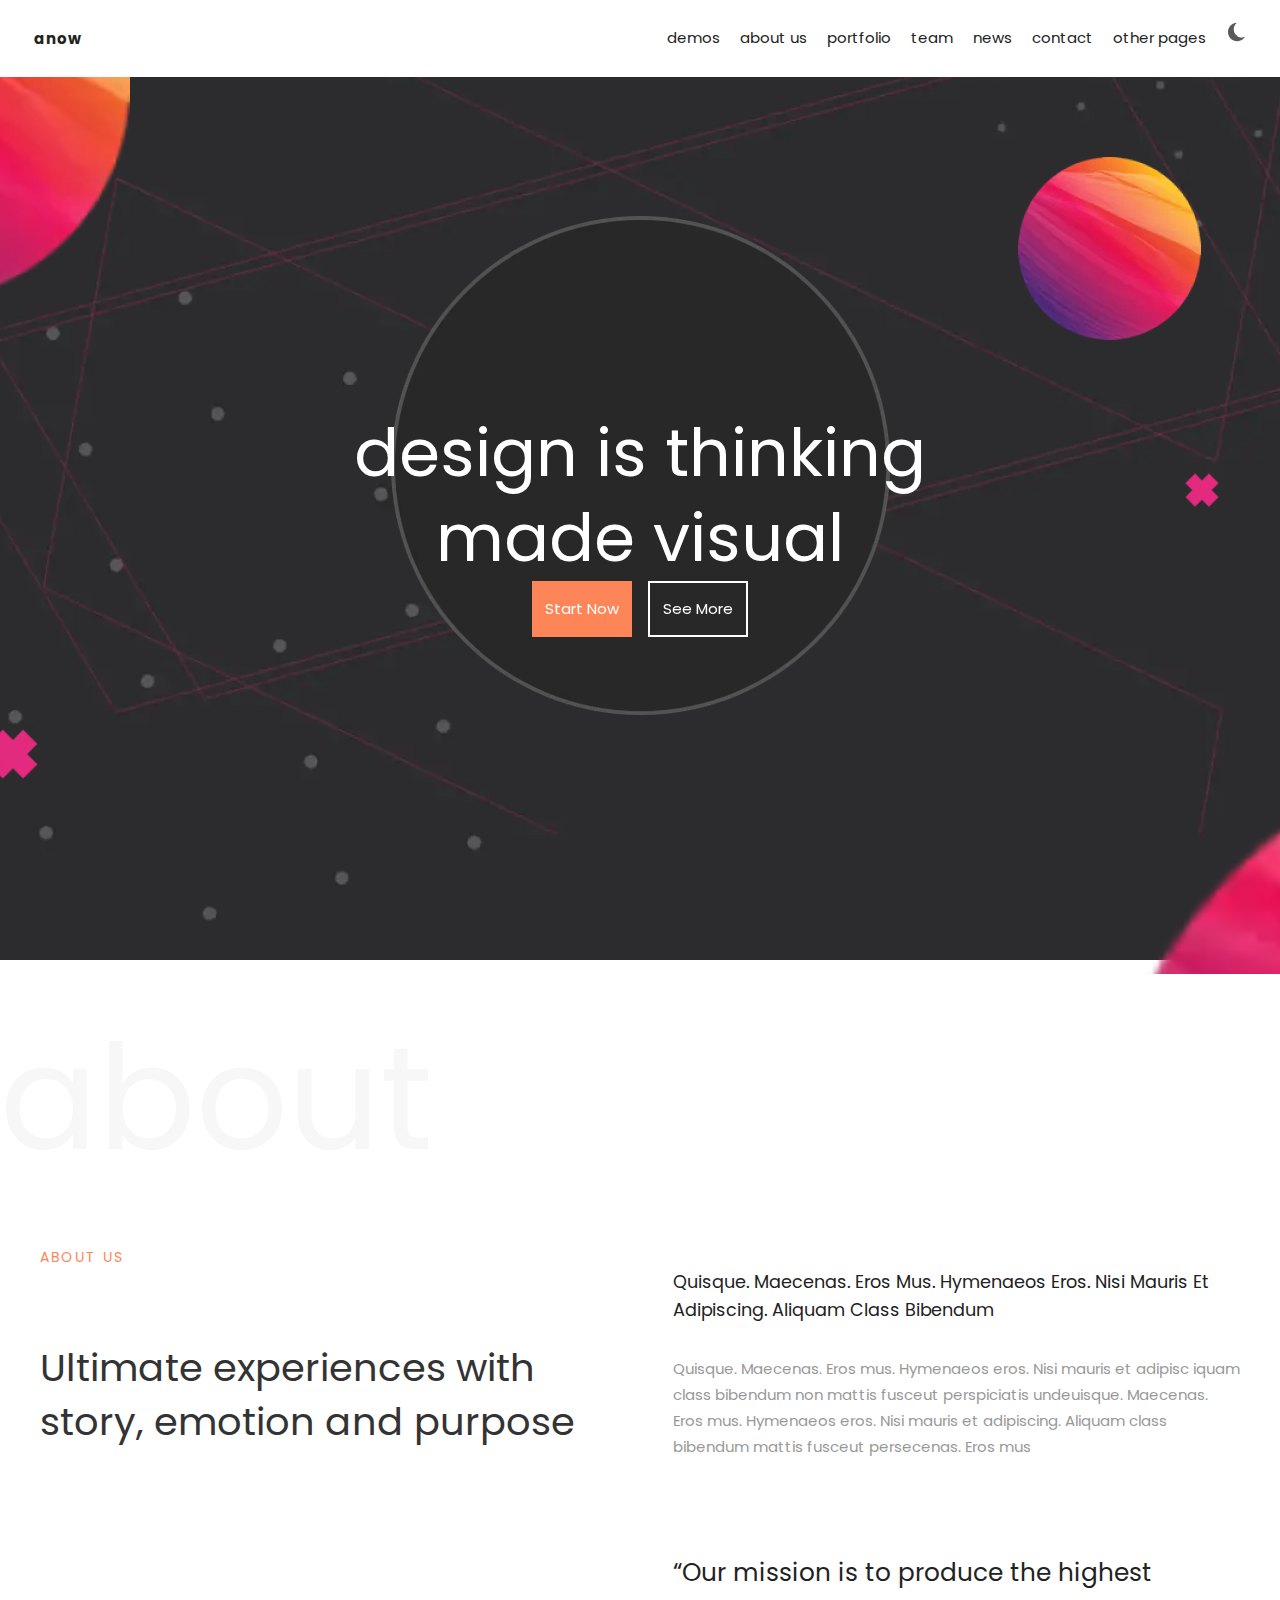
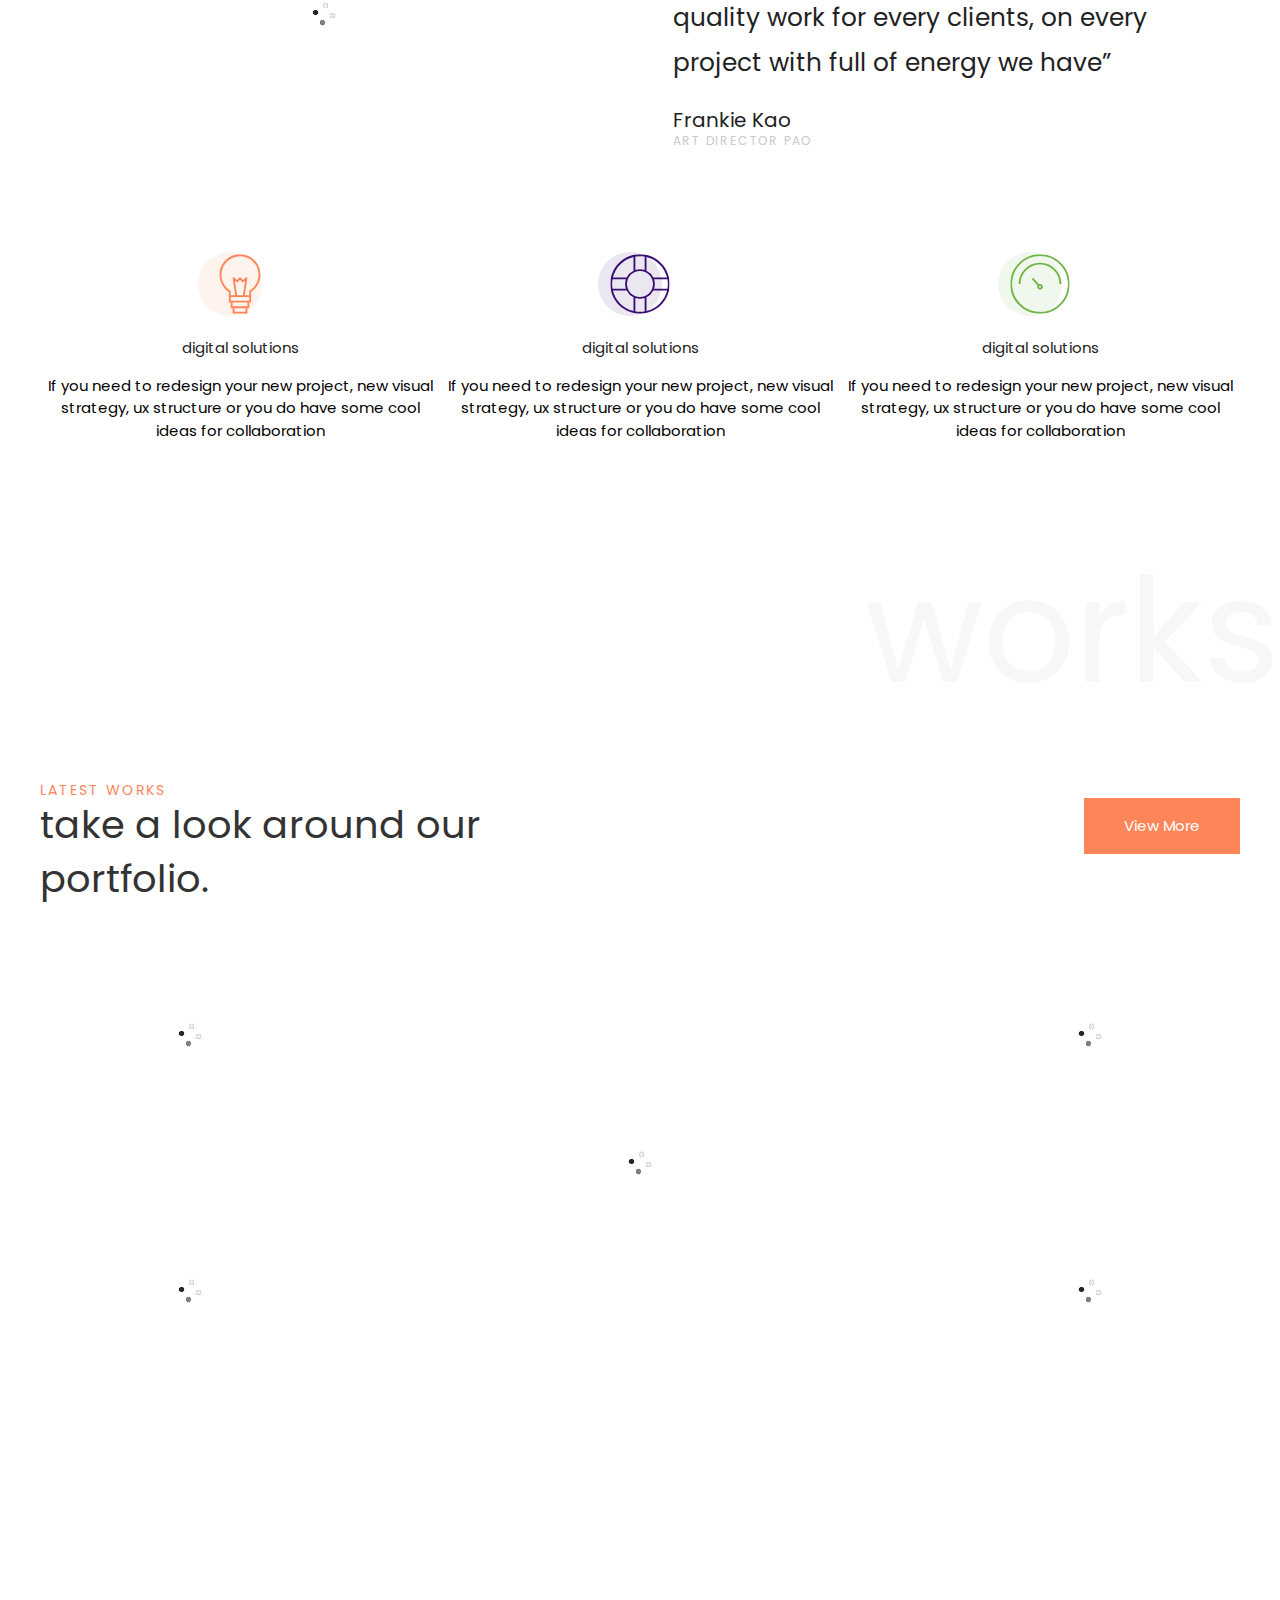
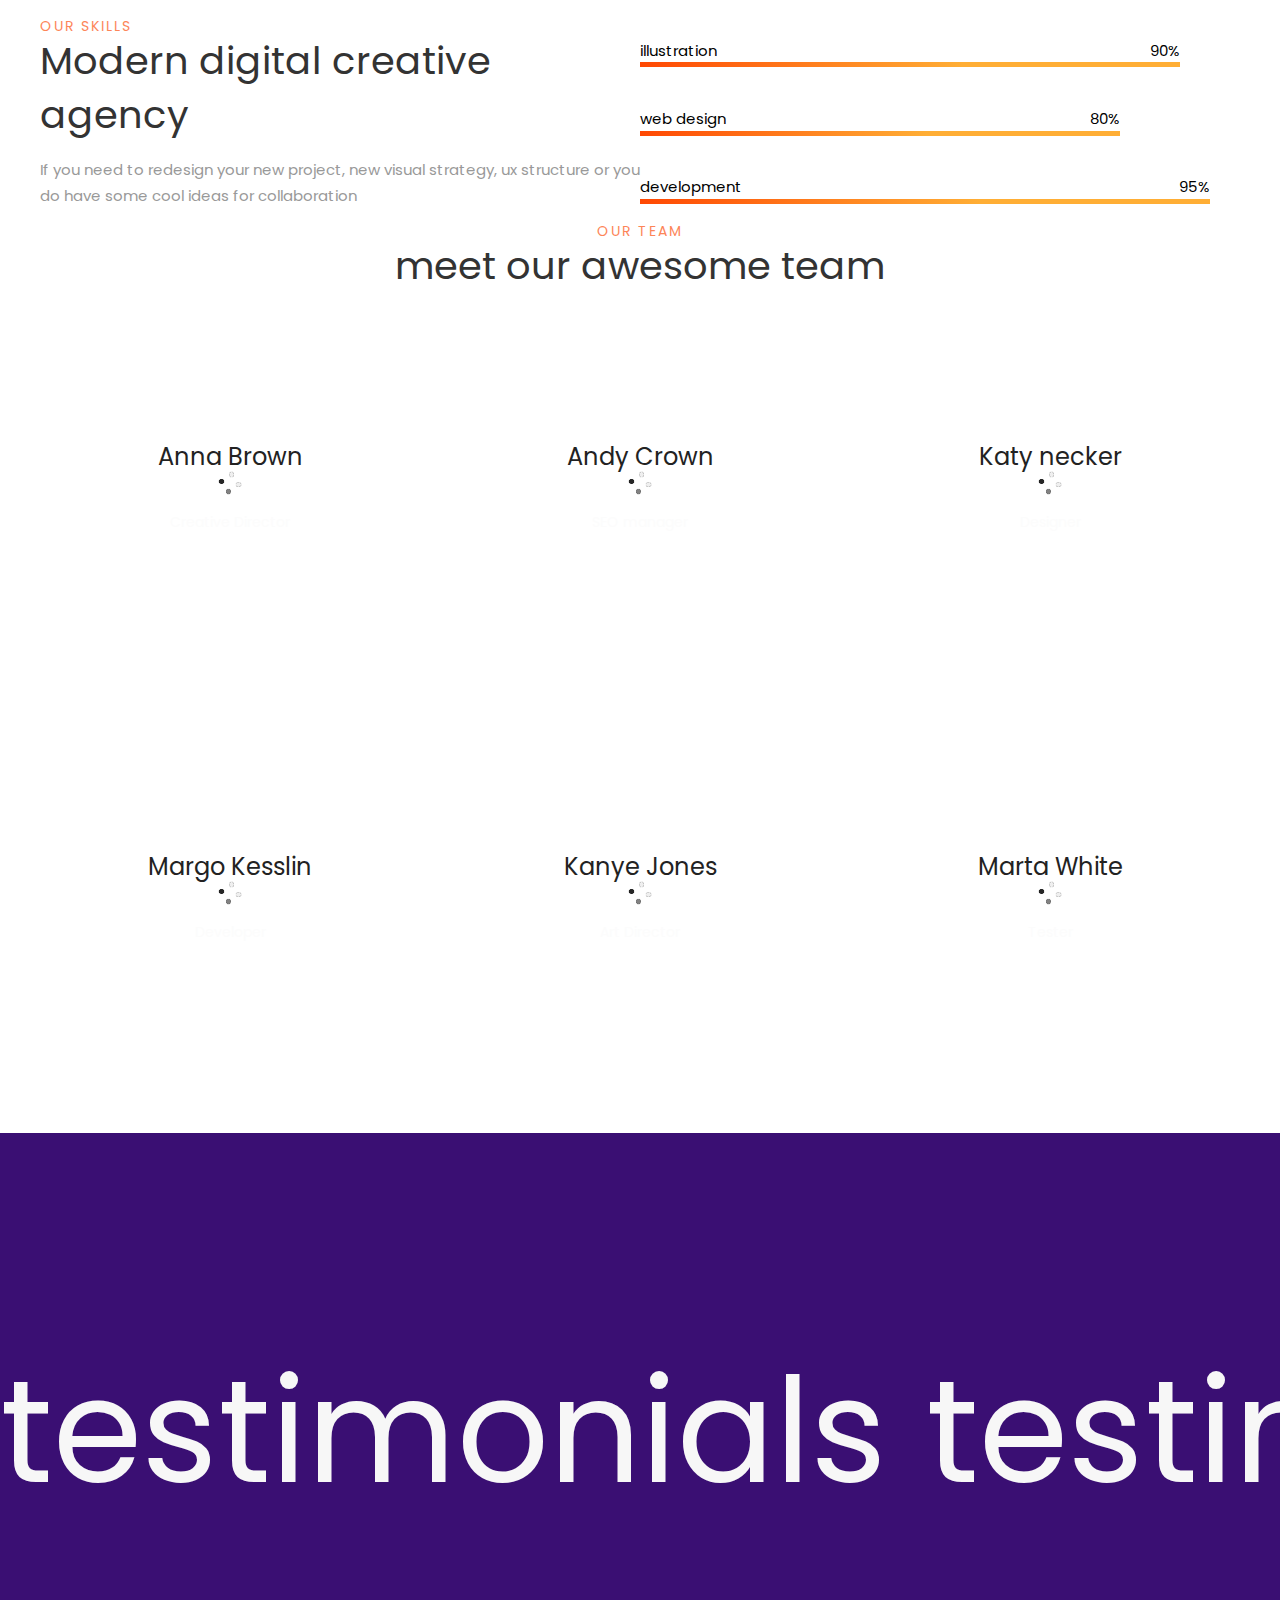
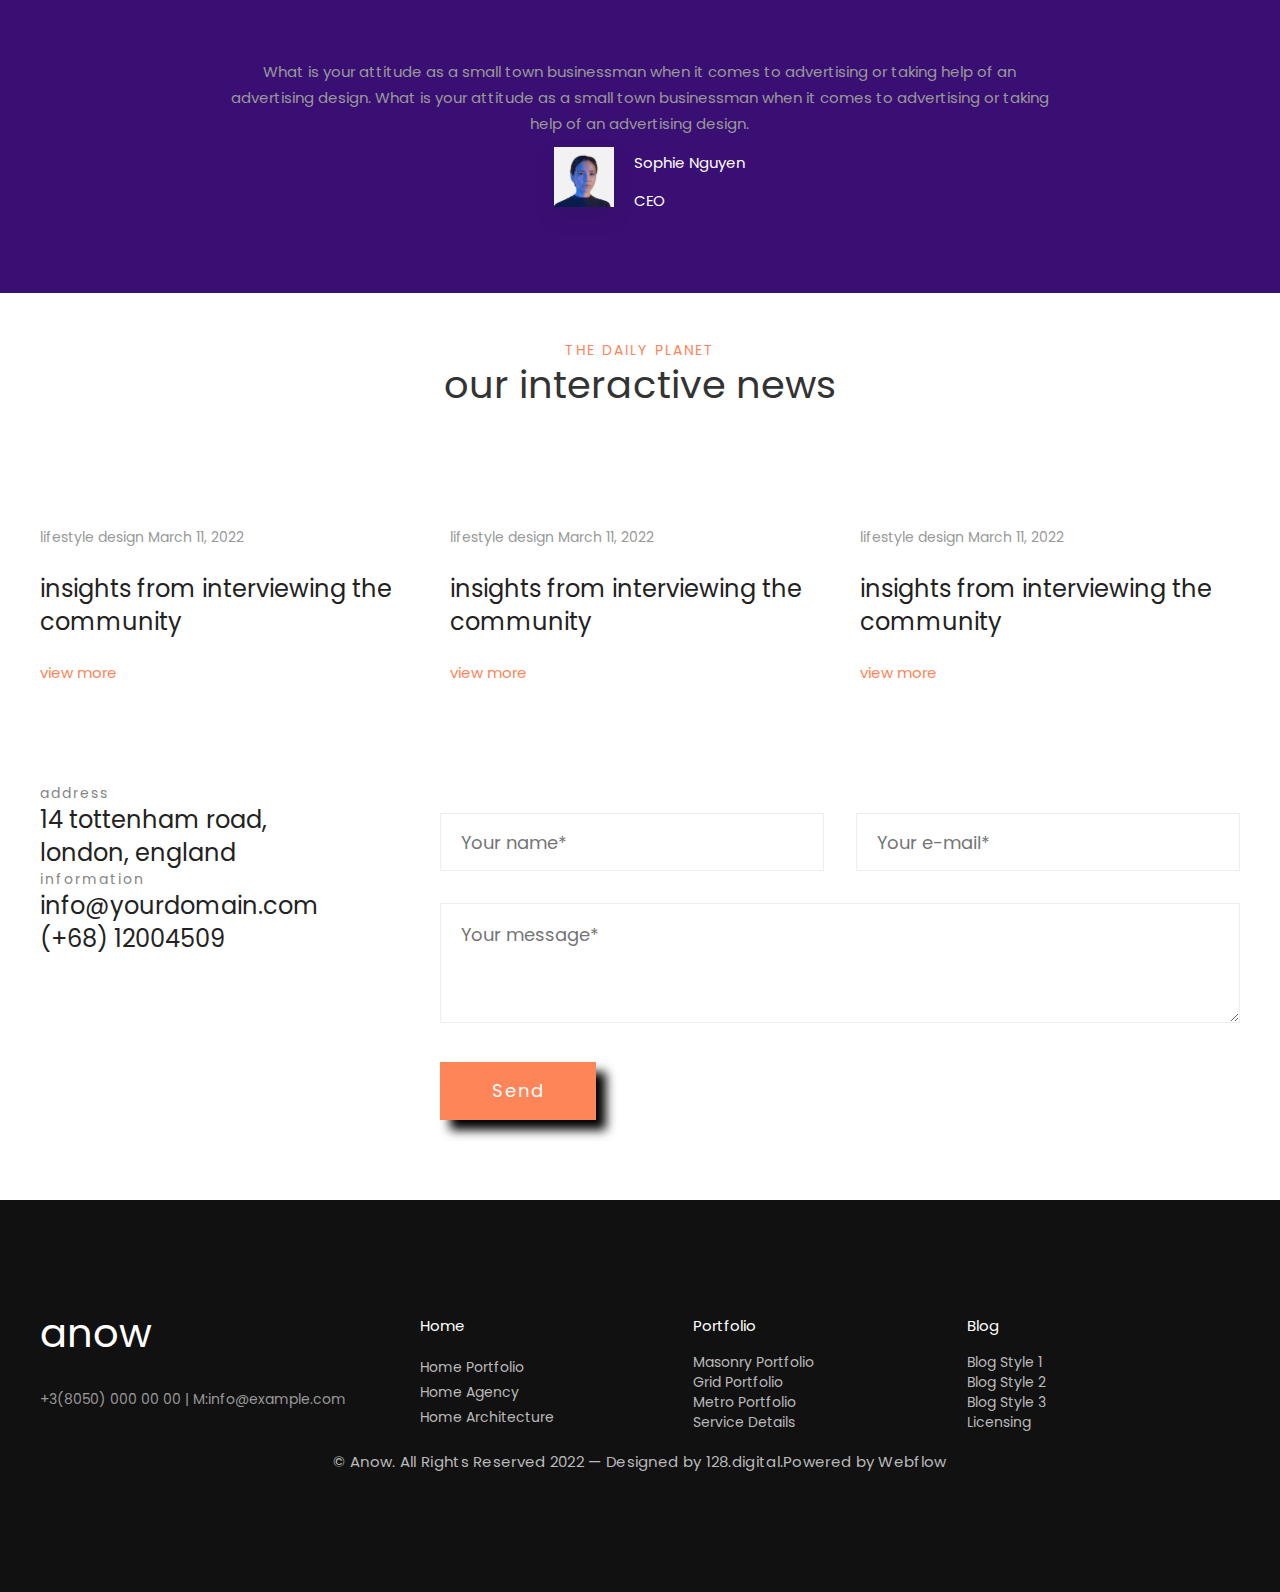
<file: index.html>
<!DOCTYPE html><!--[if IE 8]>
<html lang="en" class="lt-ie9">
<![endif]-->
<!--[if gt IE 8]><!-->
<html lang="en">
<!--<![endif]-->
<head>
  <meta charset="UTF-8">
  <meta http-equiv="X-UA-Compatible" content="IE=edge">
  <meta name="viewport" content="width=device-width, initial-scale=1.0">
  <meta name="theme-color" content="#e5e5e5">
  <meta name="description" content="Anow description here.">
  <link rel="apple-touch-icon" sizes="180x180" href="img/favicon/apple-touch-icon.png">
  <link rel="icon" type="image/png" sizes="48x48" href="favicon.ico">
  <link rel="manifest" href="site.webmanifest">
  <link rel="stylesheet" href="css/style.min.css?_v=20220826082310">
  <style type="text/css">.header{position:absolute;top:0;left:0;width:100%;z-index:10;background-color:#fff;color:#222}.header__container{max-width:1440px;margin:0 auto;display:flex;padding:0 34px;align-items:center;justify-content:space-between;min-height:74px}.header__logo{font-family:Poppins;font-size:28px;font-weight:700;line-height:45px;letter-spacing:1.1000000238px;text-align:left;height:45px;width:86px;left:86px;top:6px;border-radius:nullpx;color:#222}.header--fixed{position:fixed;top:0;right:0;left:0;width:100%;-webkit-animation:fade .3s;animation:fade .3s}@-webkit-keyframes fade{from{transform:translateY(-100%)}to{transform:translateY(0)}}@keyframes fade{from{transform:translateY(-100%)}to{transform:translateY(0)}}.menu__icon{display:none}.menu__list>li{position:relative;margin:0 0 0 20px}.menu__link{color:inherit;font-size:15px}.menu__link:hover{text-decoration:none}.menu__sub-list{position:absolute;top:100%;right:0;background-color:#fff;padding:15px;min-width:200px}.menu__sub-list li{margin:0 0 10px 0}.menu__sub-list li:last-child{margin:0}.menu__sub-link{color:#222}.menu__sub-link:hover{text-decoration:underline}.menu__arrow{display:none}body._pc .menu__list>li:hover .menu__sub-list{opacity:1;visibility:visible;transform:translate(0,0);pointer-events:all}body._touch .menu__list>li{display:flex;align-items:center}body._touch .menu__link{flex:1 1 auto}body._touch .menu__arrow{display:block;width:0;height:0;margin:0 0 0 5px;transition:transform .3s ease 0s;border-left:5px solid transparent;border-right:5px solid transparent;border-top:10px solid #222}body._touch .menu__list>li._active .menu__sub-list{opacity:1;visibility:visible;transform:translate(0,0);pointer-events:all}body._touch .menu__list>li._active .menu__arrow{transform:rotate(-180deg)}.parallax{position:fixed;width:100%;height:100%;top:0;left:0}.parallax__container{display:flex;flex-direction:column;justify-content:center;align-items:center;position:absolute;top:74px;z-index:2;width:100%;height:100%}.parallax__title{font-family:Poppins;font-weight:400;line-height:85px;letter-spacing:0;text-align:center;color:#fff}.parallax__buttons{display:flex;justify-content:space-around;align-items:center}.parallax__buttons button{width:100px}.parallax__buttons button:last-child{margin-left:1rem}.parallax__list{position:absolute;top:0;left:0;width:100%;height:100%}.parallax__list li{position:absolute;top:0;left:0;width:100%;height:100%}.parallax__bg{position:absolute;top:-5%;left:-5%;width:110%;height:110%;background:url(img/hero/image.webp) 50% 100%/cover no-repeat}.parallax__planet{position:absolute;width:100%;height:100%}.parallax__planet-0{background:url(img/hero/image-5.webp) 50% 100%/cover no-repeat;max-height:183px;max-width:183px;left:calc(50% - 91.5px + 469.7px);top:calc(50% - 91.5px - 217px)}.parallax__planet-1{background:url(img/hero/image-5.webp) 50% 100%/cover no-repeat;max-height:433px;max-width:433px;left:calc(50% - 216.5px - 726.3px);top:calc(50% - 216.5px - 379px)}.parallax__planet-2{background:url(img/hero/image-5.webp) 50% 0/cover no-repeat;max-width:936px;max-height:583px;top:calc(50% - 291.5px + 563px);right:-748.8px}.parallax__hole-0,.parallax__hole-1{max-width:499px;max-height:499px;top:calc(50% - 249.5px);left:calc(50% - 249.5px)}.parallax__hole-0{background:url(img/hero/image-6.webp) 100% 100%/contain no-repeat}.parallax__hole-1{background:url(img/hero/image-7.webp) 100% 100%/contain no-repeat}.parallax__cross-0{background:url(img/hero/image-4.webp) top/cover no-repeat;width:34px;height:34px;left:calc(50% - 17px + 562.2px);top:calc(50% - 17px + 24.5px)}.parallax__cross-1{background:url(img/hero/image-4.webp) top/cover no-repeat;width:50px;height:50px;left:calc(50% - 25px - 626.8px);top:calc(50% - 25px + 288.5px)}@media (min-width:767px){.parallax__title{font-size:calc(35px + 35 *(100vw / 1440))}.menu__list{display:flex;align-items:center}.menu__list>li{padding:10px 0}.menu__sub-list{transform:translate(0,10px);opacity:0;visibility:hidden;pointer-events:none;transition:all .3s ease 0s}}@media (max-width:767px){.parallax__title{font-size:calc(35px + 59.5 *((100vw - 320px)/ 1440))}.menu__icon{z-index:5;display:block;position:relative;width:30px;height:18px;cursor:pointer}.menu__icon span,.menu__icon::after,.menu__icon::before{position:absolute;left:0;width:100%;height:10%;transition:all .3s ease 0s;background-color:#222}.menu__icon::after,.menu__icon::before{content:""}.menu__icon::before{top:0}.menu__icon::after{bottom:0}.menu__icon span{top:50%;transform:scale(1) translate(0,-50%)}.menu__icon._active span{top:50%;transform:scale(0) translate(0,-50%)}.menu__icon._active::before{top:50%;transform:rotate(-45deg) translate(0,-50%)}.menu__icon._active::after{bottom:50%;transform:rotate(45deg) translate(0,50%)}.menu__body{position:fixed;top:0;left:-100%;width:100%;height:100%;background-color:#fff;padding:100px 30px 30px 30px;transition:left .3s ease 0s;overflow:auto}.menu__body._active{left:0}.menu__body::before{content:"";width:100%;height:70px;top:0;left:0;background-color:#912105;z-index:2}.menu__list>li{flex-wrap:wrap;margin:0 0 30px 0}.menu__list>li:last-child{margin-bottom:0}.menu__list>li._active .menu__sub-list{display:block}.menu__link{font-size:24px}.menu__sub-list{position:relative;background-color:rgba(34,34,34,.1333333333);flex:1 1 100%;margin:20px 0 0 0;display:none}.menu__sub-link{font-size:20px;color:#000}.parallax__bg{top:0;left:0;width:100%;height:100%;background:url(img/hero/image.webp) 20% 100%/cover no-repeat}.parallax__planet-0{left:0;top:0}.parallax__planet-1{background:url(img/hero/image-5.webp) 100% 100%/contain no-repeat;top:20%;left:50%}.parallax__planet-2{display:none}.parallax__cross-0{top:auto;bottom:5%;left:10%}.parallax__cross-1{display:none}}@media (max-width:499px){.parallax__hole-0,.parallax__hole-1{left:0}}</style>
  <link rel="stylesheet" href="css/landscape.min.css?_v=20220826082310" media="(orientation: landscape)">
  <link rel="stylesheet" href="css/portrait.min.css?_v=20220826082310" media="(orientation: portrait)">
  <title>Title this page</title>
</head>
<body>
  <div class="wrapper">
    <header class="header lock-padding">
      <div class="header__container"> <a class="header__logo menu__link" href="/" aria-label="Logotype" data-goto=".page__section-0">anow</a>
        <div class="header__menu menu">
          <div class="menu__icon"><span> </span></div>
          <div class="menu__body">
            <ul class="menu__list">
              <li><a class="menu__link" href="#">demos</a></li>
              <li><a class="menu__link" href="/" data-goto=".page__section-1">about us</a></li>
              <li><a class="menu__link" href="/" data-goto=".page__section-2">portfolio</a></li>
              <li><a class="menu__link" href="/" data-goto=".page__section-2 .page__card-list">team</a></li>
              <li><a class="menu__link" href="/" data-goto=".page__section-4">news</a></li>
              <li><a class="menu__link" href="/" data-goto=".page__section-4 .page__form">contact</a></li>
              <li><a class="menu__link" href="#">other pages</a><span class="menu__arrow"></span>
                <ul class="menu__sub-list">
                  <li><a class="menu__sub-link" href="#">Page 1</a></li>
                  <li><a class="menu__sub-link" href="#">Page 2</a></li>
                  <li><a class="menu__sub-link" href="#">Page 3</a></li>
                </ul>
              </li>
              <li class="page__action"> 
                <button class="page__theme" type="button" aria-label="Change Theme"></button>
              </li>
            </ul>
          </div>
        </div>
      </div>
    </header>
    <main class="page">
      <section class="page__section page__section-0">
        <div class="parallax">
          <ul class="parallax__list">
            <li data-depth="0.10">
              <div class="parallax__bg"></div>
            </li>
            <li data-depth="0.15">
              <div class="parallax__planet parallax__planet-0"></div>
            </li>
            <li data-depth="0.30">
              <div class="parallax__planet parallax__planet-1"></div>
            </li>
            <li data-depth="0.50">
              <div class="parallax__planet parallax__planet-2"></div>
            </li>
            <li data-depth="0.10">
              <div class="parallax__planet parallax__hole-0"></div>
            </li>
            <li data-depth="0.20">
              <div class="parallax__planet parallax__hole-1"></div>
            </li>
            <li data-depth="0.50">
              <div class="parallax__planet parallax__cross-0"></div>
            </li>
            <li data-depth="0.80">
              <div class="parallax__planet parallax__cross-1"></div>
            </li>
          </ul>
        </div>
        <div class="parallax__container">
          <h1 class="parallax__title">design is thinking <br>made visual</h1>
          <div class="parallax__buttons"> 
            <button class="__btn __btn-orange" type="button">Start Now</button>
            <button class="__btn __btn-orange-outline" type="button">See More</button>
          </div>
        </div>
      </section>
      <section class="page__section page__section-1 about">
        <div class="page__container">
          <h2 class="page__title">about us</h2>
          <div class="page__sub-title">Ultimate experiences with story, emotion and purpose</div>
          <p class="page__text-black">Quisque. Maecenas. Eros mus. Hymenaeos eros. Nisi mauris et adipiscing. Aliquam class bibendum</p>
          <p class="page__text">Quisque. Maecenas. Eros mus. Hymenaeos eros. Nisi mauris et adipisc iquam class bibendum non mattis fusceut perspiciatis undeuisque. Maecenas. Eros mus. Hymenaeos eros. Nisi mauris et adipiscing. Aliquam class bibendum mattis fusceut persecenas. Eros mus</p>
          <div class="page__image"> 
            <picture> 
              <source data-srcset="img/corridor.webp" srcset="img/1x1.png" type="image/webp"><img data-src="img/corridor.png" src="img/1x1.png" alt="corridor" width="600" height="441">
            </picture>
          </div>
          <p class="page__text-big">“Our mission is to produce the highest quality work for every clients, on every project with full of energy we have”</p>
          <div class="page__signature"><span>Frankie Kao</span><span>ART DIRECTOR PAO</span></div>
          <div class="page__card-Icons">
            <div class="page__card">
              <div class="page__card-header"><img class="svg-lamp-dims svg-lamp-dims" src="img/icons/icons_content.svg#lamp" alt="lamp"></div>
              <div class="page__card-body"> 
                <p class="page__card-title">digital solutions</p>
                <p class="page__card-text">If you need to redesign your new project, new visual strategy, ux structure or you do have some cool ideas for collaboration</p>
              </div>
            </div>
            <div class="page__card">
              <div class="page__card-header"><img class="svg-lamp-dims svg-hole-dims" src="img/icons/icons_content.svg#hole" alt="hole"></div>
              <div class="page__card-body"> 
                <p class="page__card-title">digital solutions</p>
                <p class="page__card-text">If you need to redesign your new project, new visual strategy, ux structure or you do have some cool ideas for collaboration</p>
              </div>
            </div>
            <div class="page__card">
              <div class="page__card-header"><img class="svg-lamp-dims svg-speed-dims" src="img/icons/icons_content.svg#speed" alt="speed"></div>
              <div class="page__card-body"> 
                <p class="page__card-title">digital solutions</p>
                <p class="page__card-text">If you need to redesign your new project, new visual strategy, ux structure or you do have some cool ideas for collaboration</p>
              </div>
            </div>
          </div>
        </div>
      </section>
      <section class="page__section page__section-2 works">
        <div class="page__container">
          <h2 class="page__title">latest works</h2>
          <div class="page__sub-title">take a look around our portfolio.</div>
          <div class="page__button">
            <button class="__btn __btn-orange" type="button">View More</button>
          </div>
          <div class="page__gallery">
            <div class="page__image">
              <picture> 
                <source data-srcset="img/package.webp" srcset="img/1x1.png" type="image/webp"><img data-src="img/package.png" src="img/1x1.png" width="360" height="360" alt="package">
              </picture>
            </div>
            <div class="page__image">
              <picture> 
                <source data-srcset="img/waves.webp" srcset="img/1x1.png" type="image/webp"><img data-src="img/waves.png" src="img/1x1.png" width="360" height="360" alt="waves">
              </picture>
            </div>
            <div class="page__image">
              <picture> 
                <source data-srcset="img/bgimg.webp" srcset="img/1x1.png" type="image/webp"><img data-src="img/bgimg.png" src="img/1x1.png" width="360" height="360" alt="bgimg">
              </picture>
            </div>
            <div class="page__image">
              <picture> 
                <source data-srcset="img/letters.webp" srcset="img/1x1.png" type="image/webp"><img data-src="img/letters.png" src="img/1x1.png" width="360" height="360" alt="letters">
              </picture>
            </div>
            <div class="page__image">
              <picture> 
                <source data-srcset="img/package.webp" srcset="img/1x1.png" type="image/webp"><img data-src="img/package.png" src="img/1x1.png" width="360" height="360" alt="package">
              </picture>
            </div>
          </div>
          <div class="page__progress"> 
            <h2 class="page__title">our skills</h2>
            <div class="page__sub-title">Modern digital creative agency</div>
            <p class="page__text">If you need to redesign your new project, new visual strategy, ux structure or you do have some cool ideas for collaboration</p>
            <div class="__progress">
              <label for="illustration">illustration</label>
              <progress id="illustration" max="100" value="90">90%</progress>
              <label for="web_design">web design</label>
              <progress id="web_design" max="100" value="80">90%</progress>
              <label for="development">development</label>
              <progress id="development" max="100" value="95">90%</progress>
            </div><span> </span><span> </span>
          </div>
          <div class="page__card-list"> 
            <h2 class="page__title">our team</h2>
            <div class="page__sub-title">meet our awesome team</div>
            <div class="page__card-Team"> 
              <div class="page__card">
                <div class="page__card-header">
                  <picture> 
                    <source data-srcset="img/box0.webp" srcset="img/1x1.png" type="image/webp"><img data-src="img/box0.png" src="img/1x1.png" alt="box0" width="350" height="350">
                  </picture>
                </div>
                <div class="page__card-body">
                  <p class="page__card-title">Anna Brown</p>
                  <p class="page__card-text">Creative Director</p>
                </div>
              </div>
              <div class="page__card">
                <div class="page__card-header">
                  <picture> 
                    <source data-srcset="img/box1.webp" srcset="img/1x1.png" type="image/webp"><img data-src="img/box1.png" src="img/1x1.png" alt="box1" width="350" height="350">
                  </picture>
                </div>
                <div class="page__card-body">
                  <p class="page__card-title">Andy Crown</p>
                  <p class="page__card-text">SEO manager</p>
                </div>
              </div>
              <div class="page__card">
                <div class="page__card-header">
                  <picture> 
                    <source data-srcset="img/box2.webp" srcset="img/1x1.png" type="image/webp"><img data-src="img/box2.png" src="img/1x1.png" alt="box2" width="350" height="350">
                  </picture>
                </div>
                <div class="page__card-body">
                  <p class="page__card-title">Katy necker</p>
                  <p class="page__card-text">Designer</p>
                </div>
              </div>
              <div class="page__card">
                <div class="page__card-header">
                  <picture> 
                    <source data-srcset="img/box3.webp" srcset="img/1x1.png" type="image/webp"><img data-src="img/box3.png" src="img/1x1.png" alt="box3" width="350" height="350">
                  </picture>
                </div>
                <div class="page__card-body">
                  <p class="page__card-title">Margo Kesslin</p>
                  <p class="page__card-text">Developer</p>
                </div>
              </div>
              <div class="page__card">
                <div class="page__card-header">
                  <picture> 
                    <source data-srcset="img/box4.webp" srcset="img/1x1.png" type="image/webp"><img data-src="img/box4.png" src="img/1x1.png" alt="box4" width="350" height="350">
                  </picture>
                </div>
                <div class="page__card-body">
                  <p class="page__card-title">Kanye Jones</p>
                  <p class="page__card-text">Art Director</p>
                </div>
              </div>
              <div class="page__card">
                <div class="page__card-header">
                  <picture> 
                    <source data-srcset="img/box5.webp" srcset="img/1x1.png" type="image/webp"><img data-src="img/box5.png" src="img/1x1.png" alt="box5" width="350" height="350">
                  </picture>
                </div>
                <div class="page__card-body">
                  <p class="page__card-title">Marta White</p>
                  <p class="page__card-text">Tester</p>
                </div>
              </div>
            </div>
          </div>
        </div>
      </section>
      <section class="page__section page__section-3 testimonials">
        <div class="page__container">
          <div class="marquee" id="marquee">testimonials testimonials</div>
          <p class="page__text">What is your attitude as a small town businessman when it comes to advertising or taking help of an advertising design. What is your attitude as a small town businessman when it comes to advertising or taking help of an advertising design.</p>
          <div class="page__author">
            <div class="page__author-image"><img class="svg-avatar-dims" src="img/icons/icons_content.svg#avatar" alt="lamp" width="100" height="100"></div><span class="page__author-name">Sophie Nguyen</span><span class="page__author-position">CEO</span>
          </div>
        </div>
      </section>
      <section class="page__section page__section-4 news">
        <div class="page__container">
          <h2 class="page__title">the daily planet</h2>
          <div class="page__sub-title">our interactive news</div>
          <div class="page__card-News">
            <div class="page__card">
              <div class="page__card-header">
                <picture>
                  <source data-srcset="img/mount.webp" srcset="img/1x1.png" type="image/webp"><img data-src="img/mount.png" src="img/1x1.png" alt="mount" width="360" height="243">
                </picture>
              </div>
              <div class="page__card-body"> 
                <p class="page__card-data">lifestyle design March 11, 2022</p>
                <p class="page__card-title">insights from interviewing the community</p>
                <div class="page__card-link"> 
                  <button type="button">view more</button>
                </div>
              </div>
            </div>
            <div class="page__card">
              <div class="page__card-header">
                <picture>
                  <source data-srcset="img/girl.webp" srcset="img/1x1.png" type="image/webp"><img data-src="img/girl.png" src="img/1x1.png" alt="girl" width="360" height="243">
                </picture>
              </div>
              <div class="page__card-body"> 
                <p class="page__card-data">lifestyle design March 11, 2022</p>
                <p class="page__card-title">insights from interviewing the community</p>
                <div class="page__card-link"> 
                  <button type="button">view more</button>
                </div>
              </div>
            </div>
            <div class="page__card">
              <div class="page__card-header">
                <picture>
                  <source data-srcset="img/bike.webp" srcset="img/1x1.png" type="image/webp"><img data-src="img/bike.png" src="img/1x1.png" alt="bike" width="360" height="243">
                </picture>
              </div>
              <div class="page__card-body"> 
                <p class="page__card-data">lifestyle design March 11, 2022</p>
                <p class="page__card-title">insights from interviewing the community</p>
                <div class="page__card-link"> 
                  <button type="button">view more</button>
                </div>
              </div>
            </div>
          </div>
          <div class="page__form">
            <div class="form"> 
              <form class="form__body" id="form" action="#">
                <div class="form__item"> 
                  <label class="form__label" for="formName">label</label>
                  <input class="form__input _req" id="formName" type="text" name="name" placeholder="Your name*" required>
                </div>
                <div class="form__item"> 
                  <label class="form__label" for="formEmail">label</label>
                  <input class="form__input _req _email" id="formEmail" type="text" name="email" placeholder="Your e-mail*" required>
                </div>
                <div class="form__item"> 
                  <label class="form__label" for="formMessage"> </label>
                  <textarea class="form__input" id="formMessage" type="text" name="message" placeholder="Your message*"></textarea>
                </div>
                <button class="__btn __btn-orange" type="submit">Send</button>
              </form>
            </div>
          </div>
          <div class="page__info"> 
            <div class="page__info-title">address </div>
            <div class="page__info-address">14 tottenham road, london, england </div>
            <div class="page__info-title">information</div>
            <div class="page__info-mail">info@yourdomain.com</div>
            <div class="page__info-tel">(+68) 12004509</div>
          </div>
        </div>
      </section><!-- Comment -->
    </main>
    <footer> 
      <div class="container"> 
        <div class="__footer-logo"> <a class="menu__link" href="/" aria-label="Top" data-goto=".page__section-0">anow</a>
          <address> 
            <p>+3(8050) 000 00 00 | M:</p><a href="mailto:ivan@example.com">info@example.com</a>
          </address>
        </div>
        <div class="__footer-menu"> 
          <h3>Home</h3><a href="#">Home Portfolio</a><a href="#">Home Agency</a><a href="#">Home Architecture</a>
        </div>
        <div class="__footer-menu"> 
          <h3>Portfolio</h3><a href="#">Masonry Portfolio</a><a href="#">Grid Portfolio</a><a href="#">Metro Portfolio</a><a href="#">Service Details</a>
        </div>
        <div class="__footer-menu"> 
          <h3>Blog</h3><a href="#">Blog Style 1</a><a href="#">Blog Style 2</a><a href="#">Blog Style 3</a><a>Licensing</a>
        </div>
      </div>
      <div class="__footer-copy"> 
        <p>© Anow. All Rights Reserved 2022 — Designed by </p>
        <p class="__txt-white">128.digital.</p>
        <p>Powered by Webflow</p>
      </div>
    </footer>
  </div>
  <script src="js/app.min.js?_v=20220826082310"></script>
  <script>
    if ('serviceWorker' in navigator) {
        // Register a service worker after the load event
        window.addEventListener('load', () => {
            navigator.serviceWorker.register('sw.js');
        });
    }
  </script>
</body>
</file>
<file: css/style.min.css>
@font-face{font-family:OpenSans;font-display:swap;src:url(../fonts/OpenSans-Regular.woff2) format("woff2"),url(../fonts/OpenSans-Regular.woff) format("woff");font-weight:400;font-style:normal}@font-face{font-family:Poppins;font-display:swap;src:url(../fonts/Poppins-Bold.woff2) format("woff2"),url(../fonts/Poppins-Bold.woff) format("woff");font-weight:700;font-style:normal}@font-face{font-family:Poppins;font-display:swap;src:url(../fonts/Poppins-Regular.woff2) format("woff2"),url(../fonts/Poppins-Regular.woff) format("woff");font-weight:400;font-style:normal}:root{margin:0}*,::after,::before{border:0;padding:0;box-sizing:border-box}html{font-family:sans-serif;-webkit-text-size-adjust:100%;-moz-text-size-adjust:100%;text-size-adjust:100%}body{margin:0}article,aside,details,figcaption,figure,footer,header,hgroup,main,menu,nav,section,summary{display:block}h1{font-size:2em;margin:.67em 0}img{border:0}button,input,optgroup,select,textarea{color:inherit;font:inherit;margin:0}button{overflow:visible}button,select{text-transform:none}button,html input[type=button],input[type=reset],input[type=submit]{-webkit-appearance:button;cursor:pointer}li,ol,ul{list-style:none}button{border:0;background:0 0}.__btn{transition:background-color .5s ease 0s;display:flex;justify-content:center;align-items:center;color:#fff;cursor:pointer;width:156px;height:56px;border:none;border-radius:0;background:0 0;font-family:Poppins;font-size:15px;line-height:30px;letter-spacing:0}.__btn:focus,.__btn:hover{color:#fff}.__btn-orange{background-color:#fd8558}.__btn-orange:focus,.__btn-orange:hover{background-color:#fc6026}.__btn-orange-outline{border:2px #fff solid}.__btn-orange-outline:focus,.__btn-orange-outline:hover{background-color:#000}.__btn-box{grid-area:btn;display:flex;justify-content:end;align-items:center}.__btn-group{position:absolute;display:flex;justify-content:center;align-items:center;top:100px;right:0;bottom:0;left:0}.__btn-group .__btn{font-size:1.0997067449vw;line-height:2.1994134897vw;width:11.4369501466vw;height:4.1055718475vw}.__btn-group .__btn:first-of-type{margin-right:1rem}.clearfix{overflow:auto}.clearfix::after{content:"";clear:both;display:table}body,html{line-height:150%;height:100%}body._lock,html._lock{overflow:hidden}body{font-size:15px;font-family:Poppins;font-weight:400;font-style:normal;color:#000;background-color:#333}h1,h2,h3,h4,h5,h6{font-family:inherit;font-size:inherit;font-weight:inherit;font-style:inherit}h1,h2{margin:0}h6{font-size:0;line-height:0}a{text-decoration:none}a:focus,a:hover{color:#fd8558}img{width:100%;height:auto}.wrapper{min-height:100%}.about,.news,.testimonials,.works,footer{z-index:2;position:relative}.about .page__container,.news .page__container,.testimonials .page__container,.works .page__container,footer .page__container{max-width:1200px}.page__section{background-color:#fff}.page__section-0{min-height:100vh}.page__section-1,.page__section-2{padding-top:226px}.page__container{display:grid;width:100%;max-width:1440px;margin:0 auto;padding:50px 0}.page__container::after{font-family:Poppins;font-size:150px;font-weight:400;line-height:145px;letter-spacing:.1000000015px;text-align:left;color:#f7f7f7}.page h2.page__title{font-family:Poppins;font-size:14px;font-weight:400;line-height:15px;letter-spacing:2px;text-align:left;color:#fd8558;text-transform:uppercase}.page .page__sub-title{font-family:Poppins;font-style:normal;font-weight:400;line-height:54px;display:inline-block}.page__text{font-family:Poppins;font-style:normal;font-weight:400;font-size:15px;line-height:26px}.page__text-black{font-family:Poppins;font-style:normal;font-weight:400;line-height:28px;text-transform:capitalize}.page__text-big{font-family:Poppins;font-style:normal;font-weight:400;font-size:26px;line-height:45px}.page__signature{display:grid}.page__signature span:first-child{font-family:Poppins;font-style:normal;font-weight:400;font-size:20px;line-height:20px}.page__signature span:last-child{font-family:Poppins;font-style:normal;font-weight:400;font-size:12px;line-height:22px;letter-spacing:1.8px;color:#cacaca}.page__card{display:grid;place-items:center center;text-align:center;padding:100px 0 0 0}.page__card-header{position:relative;padding:0;background:url(../img/loading.gif) center/50px no-repeat}.page__theme{filter:invert(35%);width:20px;height:20px}.page__reset{opacity:0;visibility:hidden}.page__reset.active{opacity:1;visibility:visible}.page__reset::before{content:"reset";position:absolute;top:0;left:20px;cursor:pointer;width:20px;height:10px;font-size:7px;border-radius:5px;line-height:10px;color:#fff;text-align:center;background-color:#666}.page__image{position:relative;padding:0;background:url(../img/loading.gif) center/50px no-repeat}.page__image img{top:0;left:0;-o-object-fit:cover;object-fit:cover}._load{opacity:0}._load._show{opacity:1;transition:opacity 1s}._loading-icon{background:url(@img/loading.gif) center/50px no-repeat;height:50px}.__progress label{display:flex;align-items:flex-end}.__progress progress{position:relative;background:0 0;width:100%;height:5px}.__progress progress::before{position:absolute;bottom:100%;display:flex;justify-content:end}.__progress progress#illustration::before{content:"90%";width:90%}.__progress progress#web_design::before{content:"80%";width:80%}.__progress progress#development::before{content:"95%";width:95%}.__progress ::-webkit-progress-value{background:linear-gradient(90deg,#ff4803 0,#ffae35 59.74%)}.__progress ::-webkit-progress-bar{background:rgba(255,255,255,.4)}.btn-send{font-weight:300;text-transform:uppercase;letter-spacing:.1em;margin-bottom:20px}.help-block.with-errors{color:#ff5050;margin-top:5px}@-moz-document url-prefix(){.works .container:nth-of-type(3) progress{background-color:rgba(255,255,255,.4);border:none}.works .container:nth-of-type(3) progress::-moz-progress-bar{background:linear-gradient(90deg,#ff4803 0,#ffae35 59.74%)}}html.dark .page>section{color:#fff;background-color:#333;transition:all .3s ease 0s}html.light .page>section{transition:all .3s ease 0s}.page__theme{position:relative;z-index:5;width:20px;height:20px}.page__theme::after{content:" ";position:absolute;top:-3px;left:0;width:100%;height:100%}html.dark .page__theme::after{background:url(../img/icons/icons.svg#sun) 0 0/100% no-repeat}html.light .page__theme::after{background:url(../img/icons/icons.svg#moon) 0 0/100% no-repeat}html .page__theme{background-color:transparent;transition:all .3s ease 0s}html.light .page__sub-title{color:#333}html.dark .page__text{color:#ccc}html.light .page__text{color:#999}html.light .page__card-title,html.light .page__info-address,html.light .page__info-mail,html.light .page__info-tel,html.light .page__signature span:first-child,html.light .page__text-big,html.light .page__text-black{color:#222}html.light .page__author{color:#fff}html.dark input,html.dark textarea{color:#000}.tr_Left{transform:translate(-100%);transition:all 1s ease 0s}.tr_Left--active{transform:translate(0)}.tr_Right{transform:translate(400%);transition:all 1s ease 0s}.tr_Right--active{transform:translate(0)}.tr_Bottom{transform:translateY(100%);transition:all 1s ease 0s}.tr_Bottom--active{transform:translateY(0)}.sc{transform:scale(0);transition:all 1s ease 0s}.sc--active{transform:scale(1)}@media (min-width:767px){.page__container::after{font-size:calc(100px + 50 *(100vw / 1440))}.page .page__sub-title{font-size:calc(25px + 15 *(100vw / 1440))}.page__text-black{font-size:calc(15px + 3 *(100vw / 1440))}.page__text-big{font-size:calc(15px + 11 *(100vw / 1440))}}@media (max-width:767px){.page__container::after{font-size:calc(100px + 85 *((100vw - 320px)/ 1440))}.page .page__sub-title{font-size:calc(25px + 25.5 *((100vw - 320px)/ 1440))}.page__text-black{font-size:calc(15px + 5.1 *((100vw - 320px)/ 1440))}.page__text-big{font-size:calc(15px + 18.7 *((100vw - 320px)/ 1440))}}
</file>
<file: css/landscape.min.css>
@charset "UTF-8";.no-webp .icon-box{background:#ccc url([data-uri]) top left repeat}.icon-box{margin:0;width:144px;height:144px;position:relative;border:1px solid #ccc;display:table-cell;vertical-align:middle;text-align:center}.icon{display:inline;display:inline-block}.svg-avatar-dims{width:100px;height:100px}.svg-cross-dims{width:50px;height:50px}.svg-hole-dims{width:64px;height:64px}.svg-lamp-dims{width:44px;height:64px;transform:scale(1.35)}.svg-speed-dims{width:44px}main>section:last-of-type{position:relative}.form{width:100%;margin:0 auto;padding:30px 0}.form *{outline:0}.form__body{display:grid;grid-template-columns:repeat(auto-fit,minmax(300px,auto));grid-gap:2rem}.form__body::after{content:"";position:absolute;top:25%;left:0;width:100%;height:100%;background:rgba(51,51,51,.9) url(../img/loading.gif) center center no-repeat;opacity:0;visibility:hidden;transition:all .5s ease 0s}.form__body._sending::after{opacity:1;visibility:visible}.form__title{font-size:40px;font-weight:700;margin-top:30px}.form__item:nth-of-type(3){-ms-grid-column-span:2;grid-column:span 2}.form__label{font-size:18px;display:none;margin:0 0 10px 0}.form__input{height:58px;padding:0 20px;width:100%;font-size:18px;transition:all .3s ease 0s;border:1px solid #eee;box-sizing:border-box}.form__input:focus{box-shadow:0 0 3px green}.form__input._error{border-color:#fd8558}.form .__btn{display:flex;justify-content:center;align-items:center;min-height:58px;background-color:#fd8558;color:#fff;font-size:18px;letter-spacing:2px;text-align:center;cursor:pointer;box-shadow:10px 10px 10px 0 #000;position:relative;top:0}.form .__btn:hover{background-color:#6bac6b}.form .__btn:active{top:3px;box-shadow:5px 5px 10px 0 #000}textarea.form__input{min-height:120px;resize:vertical;padding:20px}.options{padding:10px 0 0 0}.options__item{margin:0 0 10px 0}.options__input{display:none}.options__label{position:relative;display:inline-flex;font-size:16px;line-height:140%;align-items:center;cursor:pointer}.options__label::before{content:"";align-items:flex-start;flex:0 0 24px;height:24px;background-color:rgba(255,255,255,.4);border-radius:50%;margin:0 10px 0 0}.options__label::after{transition:transform .5s ease 0s;content:"";position:absolute;top:14px;left:4px;width:16px;height:16px;background-color:#7a956b;border-radius:50%;transform:scale(0)}.options__input:checked+.options__label::after{transform:scale(1)}select{height:50px;width:100%;border-radius:5px;font-size:18px;padding:0 20px;cursor:pointer}.file__item{position:relative}.file__input{position:absolute;top:0;left:0;width:100%;height:100%;opacity:0;font-size:0;cursor:pointer}.file__button{display:inline-flex;min-height:40px;border-radius:30px;justify-content:center;align-items:center;background-color:#77608d;padding:0 20px}.file__preview{display:inline-block;max-width:100px;padding:10px 0 0 0}.file__preview img{max-width:100%}.checkbox__input{display:none}.checkbox__label{position:relative;cursor:pointer;display:inline-flex;align-items:center;font-size:16px;line-height:140%}.checkbox__label::before{content:"";align-self:flex-start;flex:0 0 24px;height:24px;background-color:rgba(255,255,255,.4);border-radius:4px;margin:0 10px 0 0}.checkbox__label::after{transition:transform 1s ease 0s;content:"";position:absolute;top:4px;left:4px;width:16px;height:16px;background-color:#7a956b;border-radius:4px;transform:scale(0)}.checkbox__label a{color:green}.checkbox__input:checked+.checkbox__label::after{transform:scale(1)}footer{background:#111;color:#fff;padding:100px 0}footer .container{display:grid;grid-template-columns:repeat(auto-fit,minmax(200px,auto));max-width:1200px;margin:0 auto}footer a{color:#bababa}footer a:focus,footer a:hover{color:#fd8558}.__footer-logo{display:grid;place-items:center start}.__footer-logo .menu__link{font-size:40px;line-height:52px}.__footer-logo address{display:flex;place-items:center center;flex-wrap:wrap;font-family:Poppins;font-style:normal;font-size:14px;line-height:23px;color:#999}.__footer-logo address a{color:#999}.__footer-menu{display:grid;white-space:nowrap}.__footer-menu a{font-size:14px;line-height:20px}.__footer-copy{display:flex;justify-content:center;align-items:center;flex-wrap:wrap;font-size:15px;line-height:30px;letter-spacing:.3000000119px;text-align:center;color:#bababa}.__footer-copy p.__txt-white::before{content:" "}@media (orientation:landscape) and (min-width:767px){.testimonials .marquee .js-marquee-wrapper{font-size:calc(100px + 50 *(100vw / 1440))}}@media (max-width:767px){.form__item:nth-of-type(3){-ms-grid-column-span:1;grid-column:span 1}}@media (orientation:landscape) and (max-width:767px){.testimonials .marquee .js-marquee-wrapper{font-size:calc(100px + 85 *((100vw - 320px)/ 1440))}}@media (orientation:landscape){.page__container{grid-template-columns:repeat(12,1fr)}.about .page__container{grid-column-gap:65px}.about .page__container::after{content:"about";position:absolute;top:52px;left:0}.about .page__title{grid-column:1/7}.about .page__sub-title{grid-column:1/7}.about .page__text{grid-column:7/13}.about .page__text-black{grid-column:7/13;grid-row:1/2}.about .page__text-big{grid-column:7/13;padding:50px 0 0 0}.about .page__image{grid-column:1/7;grid-row:span 3;max-width:600px;max-height:441px;overflow:hidden}.about .page__image img{position:absolute;width:200%;top:0;left:0;-webkit-animation-name:ken-burns;animation-name:ken-burns;-webkit-animation-duration:80s;animation-duration:80s;-webkit-animation-timing-function:ease;animation-timing-function:ease;-webkit-animation-iteration-count:infinite;animation-iteration-count:infinite}.about .page__signature{grid-column:7/13}.about .page__card-Icons{grid-column:1/13;display:flex}.about .page__card-Icons .page__card-header{position:relative;background:0 0}.about .page__card-Icons .page__card-header::after{content:"";position:absolute;top:0;left:-20px;width:64px;height:64px;border-radius:50%}.about .page__card-Icons .page__card:nth-child(1) .page__card-header::after{background-color:rgba(253,133,88,.1019607843)}.about .page__card-Icons .page__card:nth-child(2) .page__card-header::after{background-color:rgba(58,15,115,.1019607843)}.about .page__card-Icons .page__card:nth-child(3) .page__card-header::after{background-color:rgba(112,180,70,.1019607843)}@-webkit-keyframes ken-burns{0%{transform:translate(0,0)}25%{transform:translate(-50%,-50%)}50%{transform:translate(0,-50%) scale(1.2)}75%{transform:translate(-50%,0)}100%{transform:translate(0,0)}}@keyframes ken-burns{0%{transform:translate(0,0)}25%{transform:translate(-50%,-50%)}50%{transform:translate(0,-50%) scale(1.2)}75%{transform:translate(-50%,0)}100%{transform:translate(0,0)}}.works .page__container::after{content:"works";position:absolute;top:52px;right:0}.works .page__sub-title,.works .page__title{grid-column:1/7}.works .page__button{grid-column:7/13;display:flex;justify-content:end;align-items:flex-start}.works .page__gallery{grid-column:1/13;display:grid;grid-template-columns:repeat(4,1fr);grid-template-rows:repeat(auto-fill,minmax(200px,auto))}.works .page__gallery .page__image:first-child{grid-column:1/2;grid-row:1/2}.works .page__gallery .page__image:nth-child(2){grid-column:4/5;grid-row:1/2}.works .page__gallery .page__image:nth-child(3){grid-column:2/4;grid-row:1/3}.works .page__gallery .page__image:nth-child(4){grid-column:1/2;grid-row:2/3}.works .page__progress{grid-column:1/13;display:grid;grid-template-columns:repeat(2,1fr)}.works .page__progress .page__title{grid-row:1/2}.works .page__progress .page__sub-title{grid-column:1/2;grid-row:2/3}.works .page__progress .page__text{grid-row:3/4}.works .page__progress .__progress{grid-column:2/3;grid-row:1/4;display:grid}.works .page__card{position:relative;padding:0}.works .page__card-list{grid-column:1/13;text-align:center}.works .page__card-list .page__title{text-align:center;width:100%}.works .page__card-Team{display:grid;grid-template-columns:repeat(3,1fr);gap:30px}.works .page__card-header{width:100%;display:inline-block;overflow:hidden;pointer-events:all}.works .page__card-header img{transition:1s;display:block}.works .page__card-header:focus img,.works .page__card-header:hover img{transform:scale(1.2)}.works .page__card-body{position:absolute;display:flex;flex-direction:column;justify-content:center;align-items:center;pointer-events:none}.works .page__card-title{font-family:Poppins;font-size:24px;font-weight:400;line-height:30px;letter-spacing:0;text-align:center;color:#fff}.works .page__card-text{font-family:Poppins;font-size:14px;font-weight:400;line-height:24px;letter-spacing:0;text-align:center;color:#fcfcfc}.testimonials{background:#3a0f73}.testimonials .marquee{position:relative;top:calc(50% - 300px);width:100%}.testimonials .marquee .js-marquee-wrapper{position:absolute;font-family:Poppins;font-weight:400;line-height:145px;letter-spacing:.1000000015px;text-align:left;color:#f7f7f7}.testimonials .page__container{max-width:100%;height:760px;grid-template-rows:repeat(2,maxcontent);place-content:end center;overflow-x:hidden}.testimonials .page__author,.testimonials .page__text{grid-column:1/13;margin:0 auto}.testimonials .page__text{text-align:center;max-width:824px}.testimonials .page__author{display:grid;grid-template-columns:repeat(2,maxcontent);grid-template-rows:repeat(2,maxcontent);width:-webkit-max-content;width:-moz-max-content;width:max-content}.testimonials .page__author-image{grid-row:1/3}.testimonials .page__author-name{display:flex;justify-content:end;align-items:center}.testimonials .page__author-position{grid-column:2/3}.news .page__sub-title,.news .page__title{grid-column:1/13;text-align:center}.news .page__title{margin:0 auto}.news .page__card-News{grid-column:1/13;display:grid;grid-template-columns:repeat(auto-fill,minmax(300px,auto));gap:30px}.news .page__card{margin-bottom:100px}.news .page__card-header{height:100%;display:inline-block;overflow:hidden;pointer-events:all}.news .page__card-header img{transition:1s;display:block}.news .page__card-header:focus img,.news .page__card-header:hover img{transform:scale(1.2)}.news .page__card-data{font-family:Poppins;font-size:14px;font-weight:400;line-height:21px;letter-spacing:0;text-align:left;color:#999}.news .page__card-title{font-family:Poppins;font-size:24px;font-weight:400;line-height:33px;letter-spacing:0;text-align:left}.news .page__card-link{font-family:Poppins;font-size:15px;font-weight:400;line-height:21px;letter-spacing:0;text-align:left;color:#fd8558}.news .page__info{grid-column:1/4}.news .page__info-address,.news .page__info-mail,.news .page__info-tel{font-family:Poppins;font-size:24px;font-weight:400;line-height:33px;letter-spacing:0;text-align:left}.news .page__info-title{font-family:Poppins;font-size:14px;font-weight:400;line-height:20px;letter-spacing:2px;text-align:left;color:#858585}.news .page__form{grid-column:5/13;order:1}}.webp .icon-box{background:#ccc url([data-uri]) top left repeat}
</file>
<file: css/portrait.min.css>
@charset "UTF-8";.no-webp .icon-box{background:#ccc url([data-uri]) top left repeat}.icon-box{margin:0;width:144px;height:144px;position:relative;border:1px solid #ccc;display:table-cell;vertical-align:middle;text-align:center}.icon{display:inline;display:inline-block}.svg-avatar-dims{width:100px;height:100px}.svg-cross-dims{width:50px;height:50px}.svg-hole-dims{width:64px;height:64px}.svg-lamp-dims{width:44px;height:64px;transform:scale(1.35)}.svg-speed-dims{width:44px}main>section:last-of-type{position:relative}.form{width:100%;margin:0 auto;padding:30px 0}.form *{outline:0}.form__body{display:grid;grid-template-columns:repeat(auto-fit,minmax(300px,auto));grid-gap:2rem}.form__body::after{content:"";position:absolute;top:25%;left:0;width:100%;height:100%;background:rgba(51,51,51,.9) url(../img/loading.gif) center center no-repeat;opacity:0;visibility:hidden;transition:all .5s ease 0s}.form__body._sending::after{opacity:1;visibility:visible}.form__title{font-size:40px;font-weight:700;margin-top:30px}.form__item:nth-of-type(3){-ms-grid-column-span:2;grid-column:span 2}.form__label{font-size:18px;display:none;margin:0 0 10px 0}.form__input{height:58px;padding:0 20px;width:100%;font-size:18px;transition:all .3s ease 0s;border:1px solid #eee;box-sizing:border-box}.form__input:focus{box-shadow:0 0 3px green}.form__input._error{border-color:#fd8558}.form .__btn{display:flex;justify-content:center;align-items:center;min-height:58px;background-color:#fd8558;color:#fff;font-size:18px;letter-spacing:2px;text-align:center;cursor:pointer;box-shadow:10px 10px 10px 0 #000;position:relative;top:0}.form .__btn:hover{background-color:#6bac6b}.form .__btn:active{top:3px;box-shadow:5px 5px 10px 0 #000}textarea.form__input{min-height:120px;resize:vertical;padding:20px}.options{padding:10px 0 0 0}.options__item{margin:0 0 10px 0}.options__input{display:none}.options__label{position:relative;display:inline-flex;font-size:16px;line-height:140%;align-items:center;cursor:pointer}.options__label::before{content:"";align-items:flex-start;flex:0 0 24px;height:24px;background-color:rgba(255,255,255,.4);border-radius:50%;margin:0 10px 0 0}.options__label::after{transition:transform .5s ease 0s;content:"";position:absolute;top:14px;left:4px;width:16px;height:16px;background-color:#7a956b;border-radius:50%;transform:scale(0)}.options__input:checked+.options__label::after{transform:scale(1)}select{height:50px;width:100%;border-radius:5px;font-size:18px;padding:0 20px;cursor:pointer}.file__item{position:relative}.file__input{position:absolute;top:0;left:0;width:100%;height:100%;opacity:0;font-size:0;cursor:pointer}.file__button{display:inline-flex;min-height:40px;border-radius:30px;justify-content:center;align-items:center;background-color:#77608d;padding:0 20px}.file__preview{display:inline-block;max-width:100px;padding:10px 0 0 0}.file__preview img{max-width:100%}.checkbox__input{display:none}.checkbox__label{position:relative;cursor:pointer;display:inline-flex;align-items:center;font-size:16px;line-height:140%}.checkbox__label::before{content:"";align-self:flex-start;flex:0 0 24px;height:24px;background-color:rgba(255,255,255,.4);border-radius:4px;margin:0 10px 0 0}.checkbox__label::after{transition:transform 1s ease 0s;content:"";position:absolute;top:4px;left:4px;width:16px;height:16px;background-color:#7a956b;border-radius:4px;transform:scale(0)}.checkbox__label a{color:green}.checkbox__input:checked+.checkbox__label::after{transform:scale(1)}footer{background:#111;color:#fff;padding:100px 0}footer .container{display:grid;grid-template-columns:repeat(auto-fit,minmax(200px,auto));max-width:1200px;margin:0 auto}footer a{color:#bababa}footer a:focus,footer a:hover{color:#fd8558}.__footer-logo{display:grid;place-items:center start}.__footer-logo .menu__link{font-size:40px;line-height:52px}.__footer-logo address{display:flex;place-items:center center;flex-wrap:wrap;font-family:Poppins;font-style:normal;font-size:14px;line-height:23px;color:#999}.__footer-logo address a{color:#999}.__footer-menu{display:grid;white-space:nowrap}.__footer-menu a{font-size:14px;line-height:20px}.__footer-copy{display:flex;justify-content:center;align-items:center;flex-wrap:wrap;font-size:15px;line-height:30px;letter-spacing:.3000000119px;text-align:center;color:#bababa}.__footer-copy p.__txt-white::before{content:" "}@media (orientation:portrait) and (min-width:767px){.testimonials .marquee .js-marquee-wrapper{font-size:calc(100px + 50 *(100vw / 1440))}.news .page__info-address,.news .page__info-mail,.news .page__info-tel{font-size:calc(20px + 4 *(100vw / 1440))}}@media (max-width:767px){.form__item:nth-of-type(3){-ms-grid-column-span:1;grid-column:span 1}}@media (orientation:portrait) and (max-width:767px){.testimonials .marquee .js-marquee-wrapper{font-size:calc(100px + 85 *((100vw - 320px)/ 1440))}.news .page__info-address,.news .page__info-mail,.news .page__info-tel{font-size:calc(20px + 6.8 *((100vw - 320px)/ 1440))}}@media (orientation:portrait){.page__container{grid-template-columns:repeat(6,1fr)}.about .page__container{grid-column-gap:0}.about .page__container::after{content:"about";position:absolute;top:52px;left:0}.about .page__title{grid-column:1/13}.about .page__sub-title{grid-column:1/13}.about .page__text{grid-column:1/13}.about .page__text-black{grid-column:1/13}.about .page__text-big{grid-column:1/13}.about .page__image{grid-column:1/13;width:100%;height:441px;overflow:hidden}.about .page__image img{position:absolute;width:200%;top:0;left:0;-webkit-animation-name:ken-burns;animation-name:ken-burns;-webkit-animation-duration:80s;animation-duration:80s;-webkit-animation-timing-function:ease;animation-timing-function:ease;-webkit-animation-iteration-count:infinite;animation-iteration-count:infinite}.about .page__signature{grid-column:1/13}.about .page__card-Icons{grid-column:1/13;display:flex}.about .page__card-Icons .page__card-header{position:relative;background:0 0}.about .page__card-Icons .page__card-header::after{content:"";position:absolute;top:0;left:-20px;width:64px;height:64px;border-radius:50%}.about .page__card-Icons .page__card:nth-child(1) .page__card-header::after{background-color:rgba(253,133,88,.1019607843)}.about .page__card-Icons .page__card:nth-child(2) .page__card-header::after{background-color:rgba(58,15,115,.1019607843)}.about .page__card-Icons .page__card:nth-child(3) .page__card-header::after{background-color:rgba(112,180,70,.1019607843)}@-webkit-keyframes ken-burns{0%{transform:translate(0,0)}25%{transform:translate(-50%,-50%)}50%{transform:translate(0,-50%) scale(1.2)}75%{transform:translate(-50%,0)}100%{transform:translate(0,0)}}@keyframes ken-burns{0%{transform:translate(0,0)}25%{transform:translate(-50%,-50%)}50%{transform:translate(0,-50%) scale(1.2)}75%{transform:translate(-50%,0)}100%{transform:translate(0,0)}}.works .page__container::after{content:"works";position:absolute;top:52px;right:0}.works .page__sub-title,.works .page__title{grid-column:1/7}.works .page__button{grid-column:1/7;display:flex;justify-content:end;align-items:flex-start}.works .page__gallery{grid-column:1/7;display:grid;grid-template-columns:repeat(2,1fr);height:auto}.works .page__progress{grid-column:1/7;display:grid;grid-template-columns:1fr;margin-top:50px}.works .page__progress .page__title{grid-row:1/2}.works .page__progress .page__sub-title{grid-row:2/3}.works .page__progress .page__text{grid-row:3/4}.works .page__progress .__progress{grid-column:1/2;display:grid}.works .page__card{position:relative;padding:0}.works .page__card-list{grid-column:1/7;margin-top:50px;text-align:center}.works .page__card-list .page__title{text-align:center;width:100%}.works .page__card-Team{display:grid;grid-template-columns:repeat(auto-fill,minmax(300px,auto));gap:30px}.works .page__card-header{width:100%;display:inline-block;overflow:hidden;pointer-events:all}.works .page__card-header img{transition:1s;display:block}.works .page__card-header:focus img,.works .page__card-header:hover img{transform:scale(1.2)}.works .page__card-body{position:absolute;display:flex;flex-direction:column;justify-content:center;align-items:center}.works .page__card-title{font-family:Poppins;font-size:24px;font-weight:400;line-height:30px;letter-spacing:0;text-align:center;color:#fff}.works .page__card-text{font-family:Poppins;font-size:14px;font-weight:400;line-height:24px;letter-spacing:0;text-align:center;color:#fcfcfc}.testimonials{background:#3a0f73}.testimonials .marquee{position:relative;top:calc(50% - 300px);width:100%}.testimonials .marquee .js-marquee-wrapper{position:absolute;font-family:Poppins;font-weight:400;line-height:145px;letter-spacing:.1000000015px;text-align:left;color:#f7f7f7}.testimonials .page__container{max-width:100%;height:760px;grid-template-rows:repeat(2,maxcontent);place-content:end center;overflow-x:hidden}.testimonials .page__author,.testimonials .page__text{grid-column:1/7;margin:0 auto}.testimonials .page__text{text-align:center;max-width:824px}.testimonials .page__author{display:grid;grid-template-columns:repeat(2,maxcontent);grid-template-rows:repeat(2,maxcontent);width:-webkit-max-content;width:-moz-max-content;width:max-content}.testimonials .page__author-image{grid-row:1/3}.testimonials .page__author-name{display:flex;justify-content:end;align-items:center}.testimonials .page__author-position{grid-column:2/3}.news .page__sub-title,.news .page__title{grid-column:1/13;text-align:center}.news .page__title{margin:0 auto}.news .page__card-News{grid-column:1/13;display:grid;grid-template-columns:repeat(auto-fill,minmax(300px,auto));gap:30px}.news .page__card{display:grid;margin-bottom:0}.news .page__card-header{width:100%;display:inline-block;overflow:hidden;pointer-events:all}.news .page__card-header img{transition:1s;display:block}.news .page__card-header:focus img,.news .page__card-header:hover img{transform:scale(1.2)}.news .page__card-data{font-family:Poppins;font-size:14px;font-weight:400;line-height:21px;letter-spacing:0;text-align:left;color:#999}.news .page__card-title{font-family:Poppins;font-size:24px;font-weight:400;line-height:33px;letter-spacing:0;text-align:left}.news .page__card-link{font-family:Poppins;font-size:15px;font-weight:400;line-height:21px;letter-spacing:0;text-align:left;color:#fd8558}.news .page__info{grid-column:1/7}.news .page__info-address,.news .page__info-mail,.news .page__info-tel{font-family:Poppins;font-size:24px;font-weight:400;line-height:33px;letter-spacing:0;text-align:left}.news .page__info-title{font-family:Poppins;font-size:14px;font-weight:400;line-height:20px;letter-spacing:2px;text-align:left;color:#858585}.news .page__form{grid-column:1/7;margin-top:50px}}.webp .icon-box{background:#ccc url([data-uri]) top left repeat}
</file>
